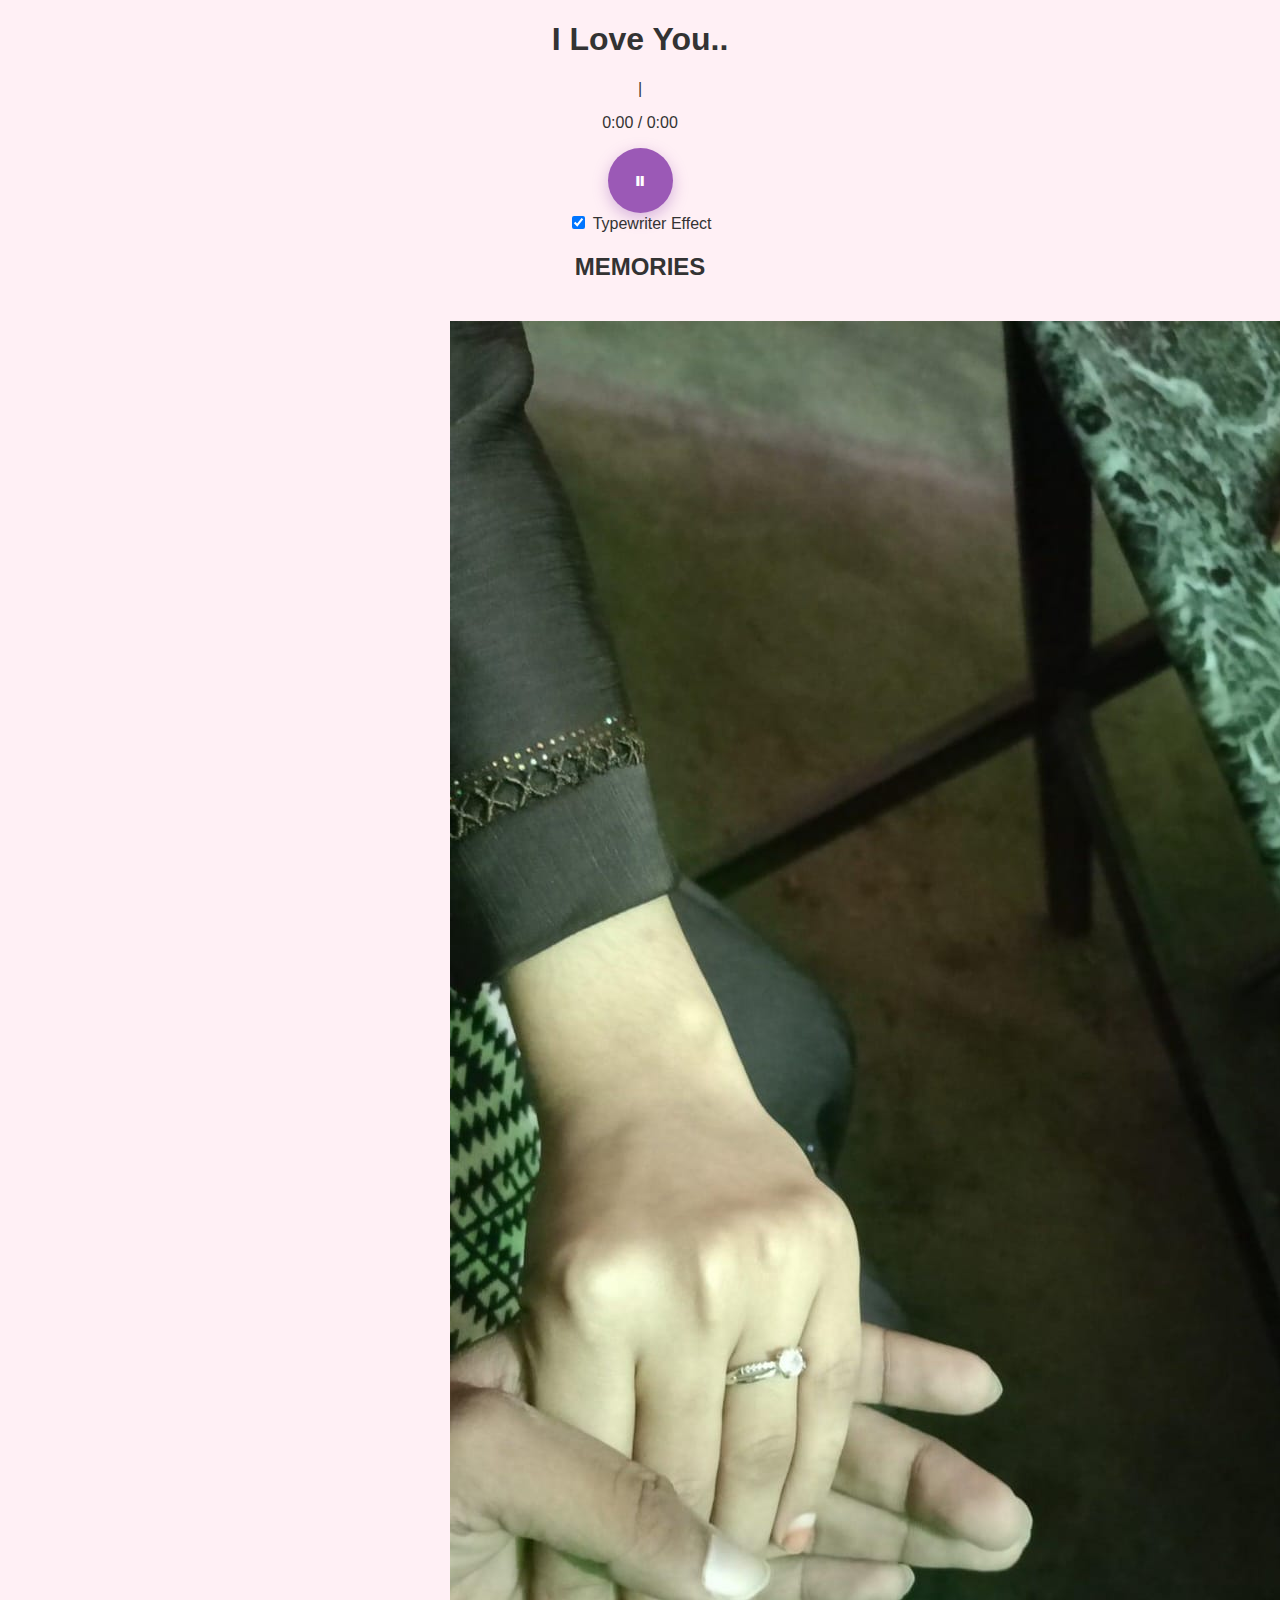
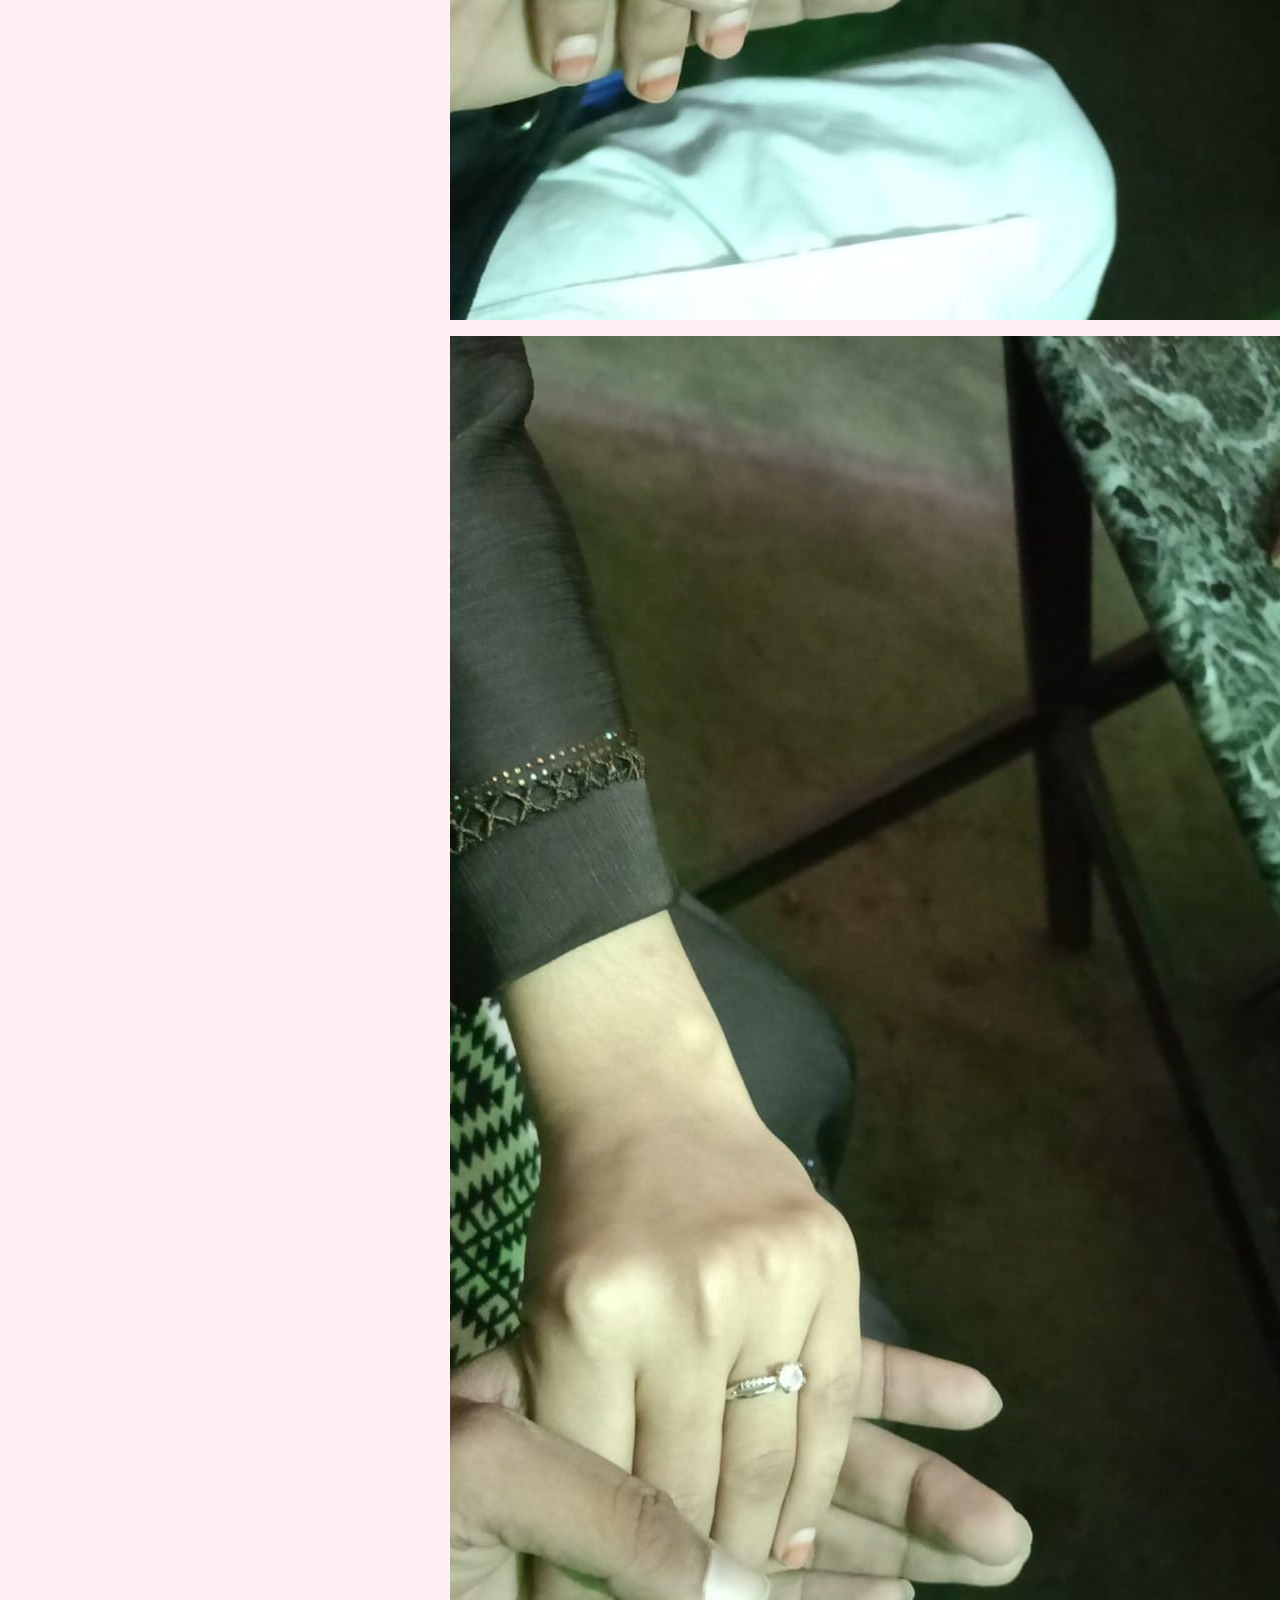
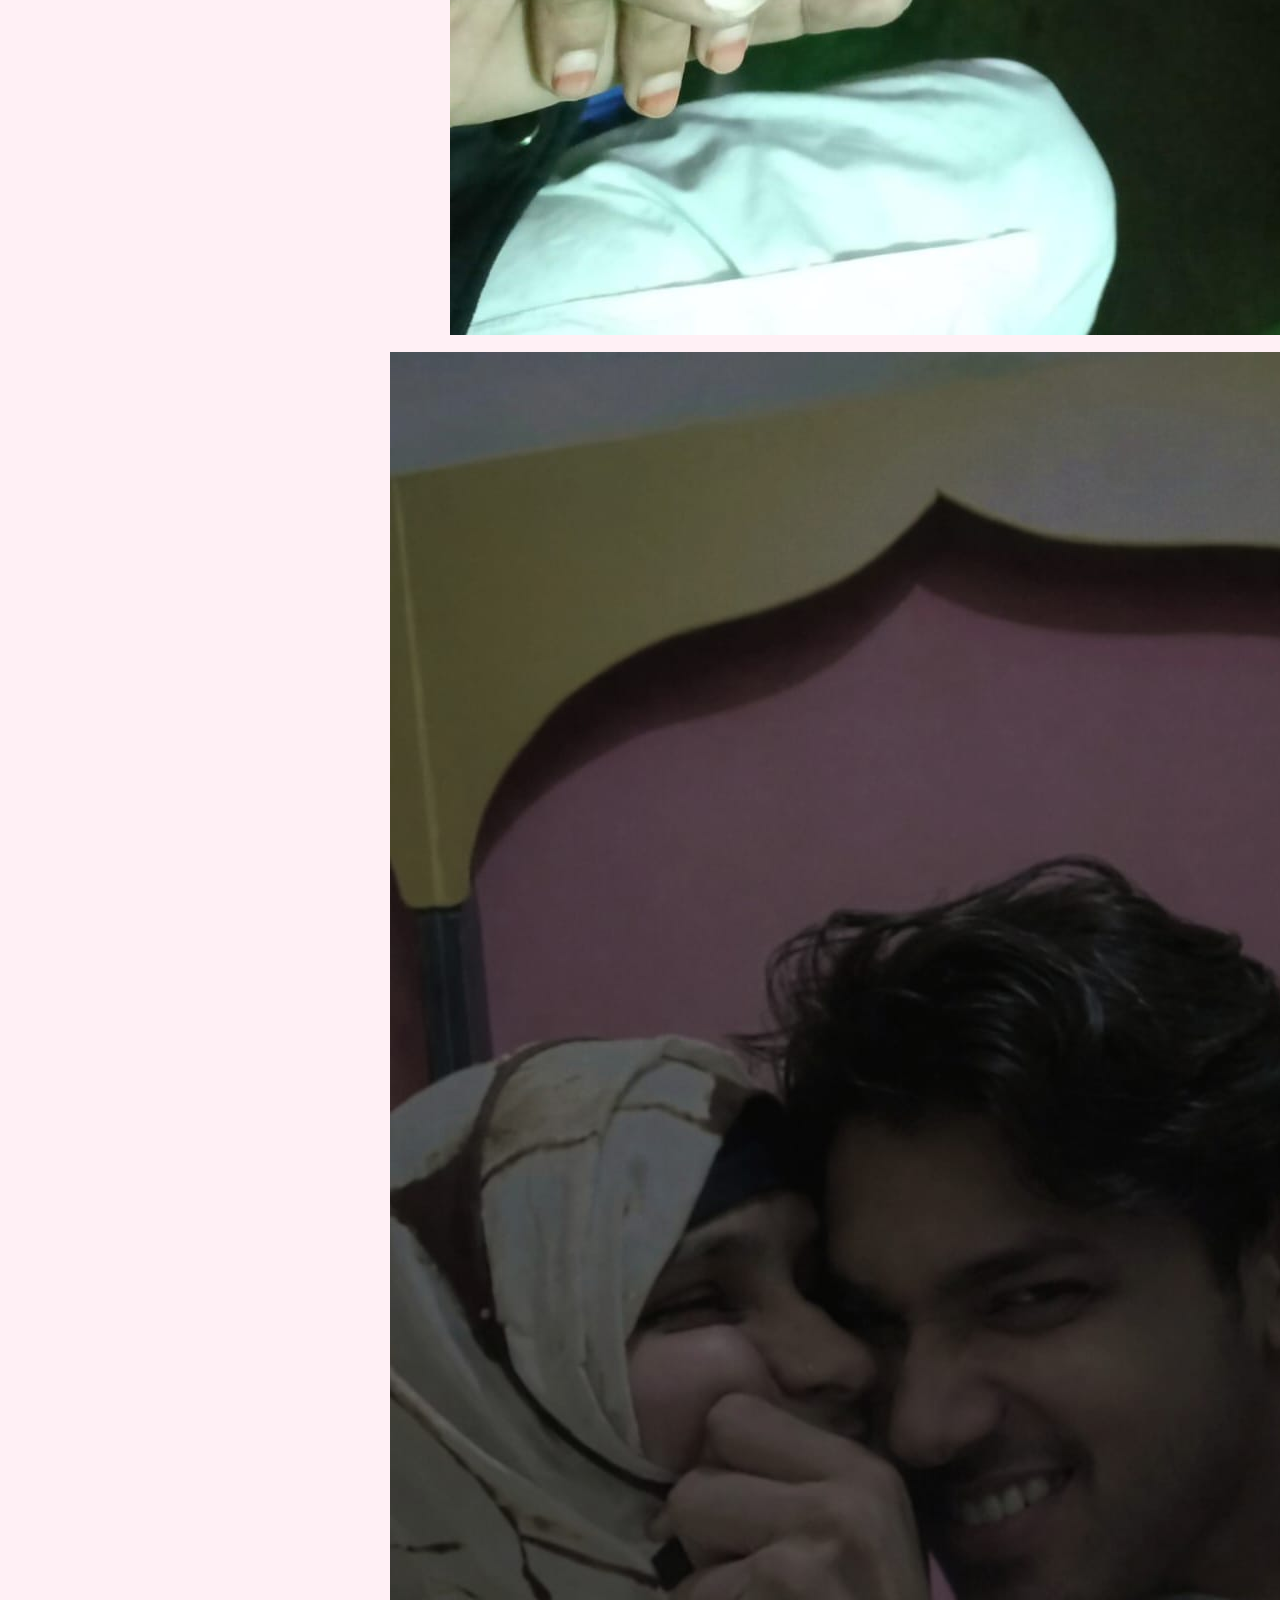
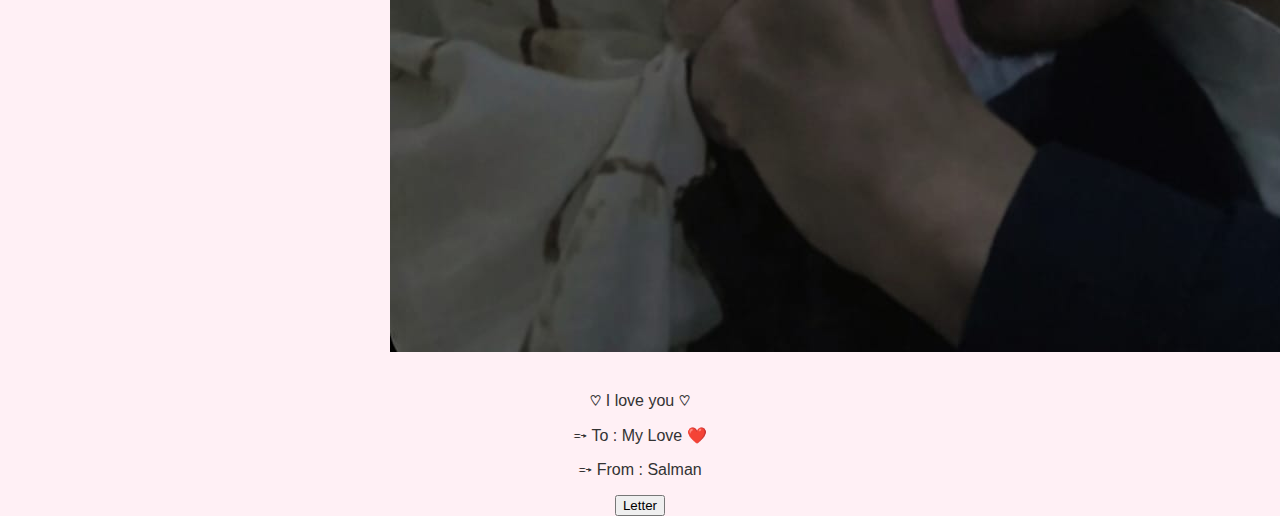
<file: index.html>
<!DOCTYPE html>
<html lang="hi">
<head>
    <meta charset="UTF-8">
    <meta name="viewport" content="width=device-width, initial-scale=1.0">
    <title>Love Lyrics - For You ❤️</title>
    <link rel="stylesheet" href="style.css">
</head>
<body>

    <div class="hero-section">
        <div class="overlay">
            <h1>I Love You..</h1>
        </div>
    </div>

    <div class="main-content">
        <div class="lyrics-card">
            <p id="lyrics-text"></p>
            <span class="cursor">|</span>
        </div>

        <div class="player-controls">
            <p id="timer">0:00 / 0:00</p>
            <button class="play-btn" id="playBtn">⏸</button>
            <div class="toggle-container">
                <input type="checkbox" id="typewriterToggle" checked>
                <label for="typewriterToggle">Typewriter Effect</label>
            </div>
        </div>

        <h2 class="section-title">MEMORIES</h2>
        <div class="photo-grid">
            <div class="photo-card"><img src="photo1.jpg"></div>
            <div class="photo-card"><img src="photo2.jpg"></div>
            <div class="photo-card"><img src="photo3.jpg"></div>
            <div class="photo-card"><img src="photo4.jpg"></div>
            <div class="photo-card"><img src="photo5.jpg"></div>
            <div class="photo-card"><img src="photo6.jpg"></div>
        </div>

        <p class="love-quote">♡ I love you ♡</p>

        <div class="footer">
            <p>➵ To : My Love ❤️</p>
            <p>➵ From : Salman</p>
            <button class="pink-btn">Letter</button>
        </div>
    </div>

    <audio id="bgMusic" src="music.mp3"></audio>

    <script src="script.js"></script>
</body>
</html>
</file>
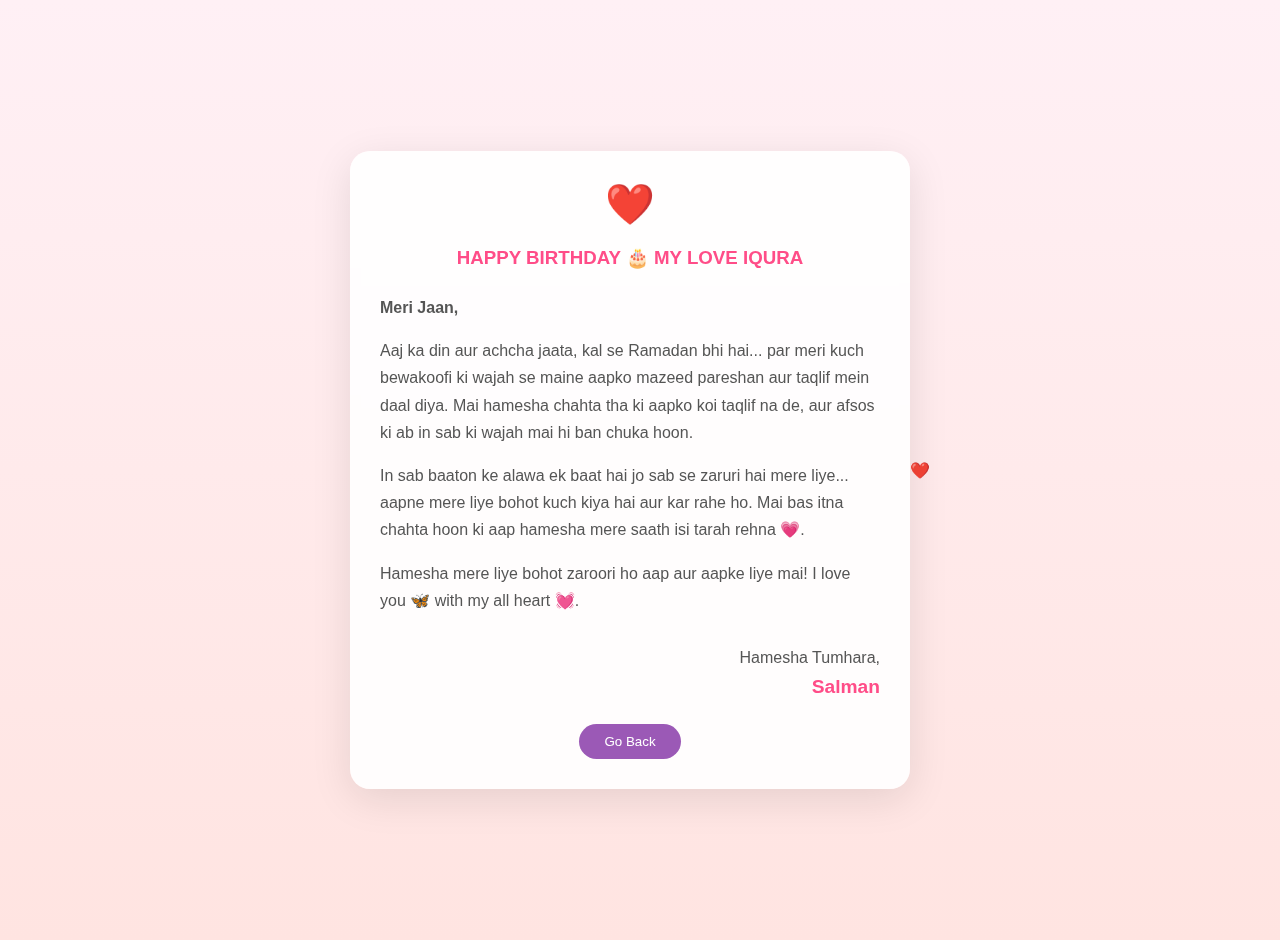
<file: 1/index.html>
<!DOCTYPE html>
<html lang="hi">
<head>
    <meta charset="UTF-8">
    <meta name="viewport" content="width=device-width, initial-scale=1.0">
    <title>A Special Letter For Iqura ❤️</title>
    <link rel="stylesheet" href="style.css">
</head>
<body>

    <div class="letter-container">
        <div class="heart-icon">❤️</div>
        <h3>HAPPY BIRTHDAY 🎂 MY LOVE IQURA</h3>

        <div class="letter-body">
            <p><b>Meri Jaan,</b></p>

            <p>
                Aaj ka din aur achcha jaata, kal se Ramadan bhi hai... par meri kuch bewakoofi ki wajah se 
                maine aapko mazeed pareshan aur taqlif mein daal diya. Mai hamesha chahta tha ki aapko 
                koi taqlif na de, aur afsos ki ab in sab ki wajah mai hi ban chuka hoon.
            </p>

            <p>
                In sab baaton ke alawa ek baat hai jo sab se zaruri hai mere liye... aapne mere liye 
                bohot kuch kiya hai aur kar rahe ho. Mai bas itna chahta hoon ki aap hamesha mere saath 
                isi tarah rehna 💗.
            </p>

            <p>
                Hamesha mere liye bohot zaroori ho aap aur aapke liye mai! 
                I love you 🦋 with my all heart 💓.
            </p>

            <p class="signature">Hamesha Tumhara,<br><span>Salman</span></p>
        </div>

        <button onclick="history.back()" class="back-btn">Go Back</button>
    </div>

    <div id="hearts-bg"></div>

    <script>
        function createHeart() {
            const heart = document.createElement("div");
            heart.className = "floating-heart";
            heart.innerHTML = "❤️";
            heart.style.left = Math.random() * 100 + "vw";
            heart.style.animationDuration = (Math.random() * 3 + 2) + "s";
            document.getElementById("hearts-bg").appendChild(heart);
            setTimeout(() => heart.remove(), 4000);
        }
        setInterval(createHeart, 400);
    </script>
</body>
</html>
</file>
<file: style.css>
:root {
    --pink: #ff4d88;
    --purple: #9b59b6;
    --bg-color: #fff0f5;
}

body {
    margin: 0;
    font-family: 'Segoe UI', Tahoma, Geneva, Verdana, sans-serif;
    background: var(--bg-color);
    color: #333;
    text-align: center;
    overflow-x: hidden;
}

.main-wrapper {
    padding-top: 30px;
    z-index: 5;
    position: relative;
}

/* Lyrics Box Styling */
.lyrics-box {
    background: white;
    margin: 20px auto;
    padding: 30px;
    border-radius: 20px;
    width: 85%;
    max-width: 450px;
    box-shadow: 0 10px 30px rgba(0,0,0,0.05);
    min-height: 220px;
    display: flex;
    align-items: center;
    justify-content: center;
}

#lyrics-text {
    font-size: 1.1rem;
    line-height: 1.8;
    color: #555;
    white-space: pre-line;
}

/* Play Button */
.play-btn {
    background: var(--purple);
    color: white;
    border: none;
    width: 65px;
    height: 65px;
    border-radius: 50%;
    font-size: 24px;
    cursor: pointer;
    box-shadow: 0 5px 15px rgba(155, 89, 182, 0.4);
    transition: 0.3s;
}

.play-btn:hover { transform: scale(1.1); }

.status-tag { font-size: 0.8rem; color: #aaa; margin-top: 10px; }

/* Photo Grid */
.memories-title {
    font-size: 1.1rem;
    letter-spacing: 3px;
    color: #999;
    margin-top: 40px;
}

.photo-grid {
    display: grid;
    grid-template-columns: repeat(2, 1fr);
    gap: 12px;
    padding: 20px;
    max-width: 500px;
    margin: 0 auto;
}

.photo-item {
    background: #eee;
    border-radius: 12px;
    overflow: hidden;
    aspect-ratio: 1/1;
    border: 3px solid white;
    box-shadow: 0 5px 15px rgba(0,0,0,0.08);
}

.photo-item img { width: 100%; height: 100%; object-fit: cover; }

.love-tag { color: var(--pink); font-weight: bold; margin: 25px 0; }

/* Footer */
.footer-text { font-size: 0.9rem; color: #777; margin: 4px 0; }
.letter-btn {
    background: var(--pink);
    color: white;
    border: none;
    padding: 12px 40px;
    border-radius: 30px;
    font-size: 1rem;
    cursor: pointer;
    margin-top: 15px;
    box-shadow: 0 4px 12px rgba(255, 77, 136, 0.3);
}

/* Floating Hearts Animation */
.heart {
    position: absolute;
    bottom: -50px;
    color: var(--pink);
    animation: floatUp 4s infinite linear;
    opacity: 0.6;
    pointer-events: none;
    z-index: 1;
}

@keyframes floatUp {
    to { transform: translateY(-110vh) rotate(360deg); opacity: 0; }
}
</file>
<file: 1/style.css>
body {
    margin: 0;
    padding: 20px;
    background: linear-gradient(to bottom, #fff0f5, #ffe4e1);
    font-family: 'Segoe UI', sans-serif;
    display: flex;
    justify-content: center;
    align-items: center;
    min-height: 100vh;
    overflow: hidden; /* Taaki flowers screen ke bahar scroll na karein */
}

.letter-container {
    background: rgba(255, 255, 255, 0.9); /* Thoda transparent taaki flowers piche dikhein */
    padding: 30px;
    border-radius: 20px;
    max-width: 500px;
    width: 100%;
    box-shadow: 0 10px 40px rgba(0,0,0,0.1);
    position: relative;
    z-index: 10;
    backdrop-filter: blur(5px);
}

.heart-icon { text-align: center; font-size: 40px; margin-bottom: 10px; }
h3 { color: #ff4d88; text-align: center; margin-bottom: 25px; }
.letter-body p { color: #555; line-height: 1.7; margin-bottom: 15px; }
.signature { text-align: right; margin-top: 30px; }
.signature span { font-weight: bold; color: #ff4d88; font-size: 1.2rem; }

.back-btn {
    display: block; margin: 20px auto 0;
    background: #9b59b6; color: white; border: none;
    padding: 10px 25px; border-radius: 20px; cursor: pointer;
}

/* 🌸 Flower Animation Styles */
.flower {
    position: fixed;
    top: -50px;
    z-index: 1;
    user-select: none;
    pointer-events: none;
    animation: fall linear forwards;
}

@keyframes fall {
    to {
        transform: translateY(110vh) rotate(360deg);
        opacity: 0;
    }
}
</file>
